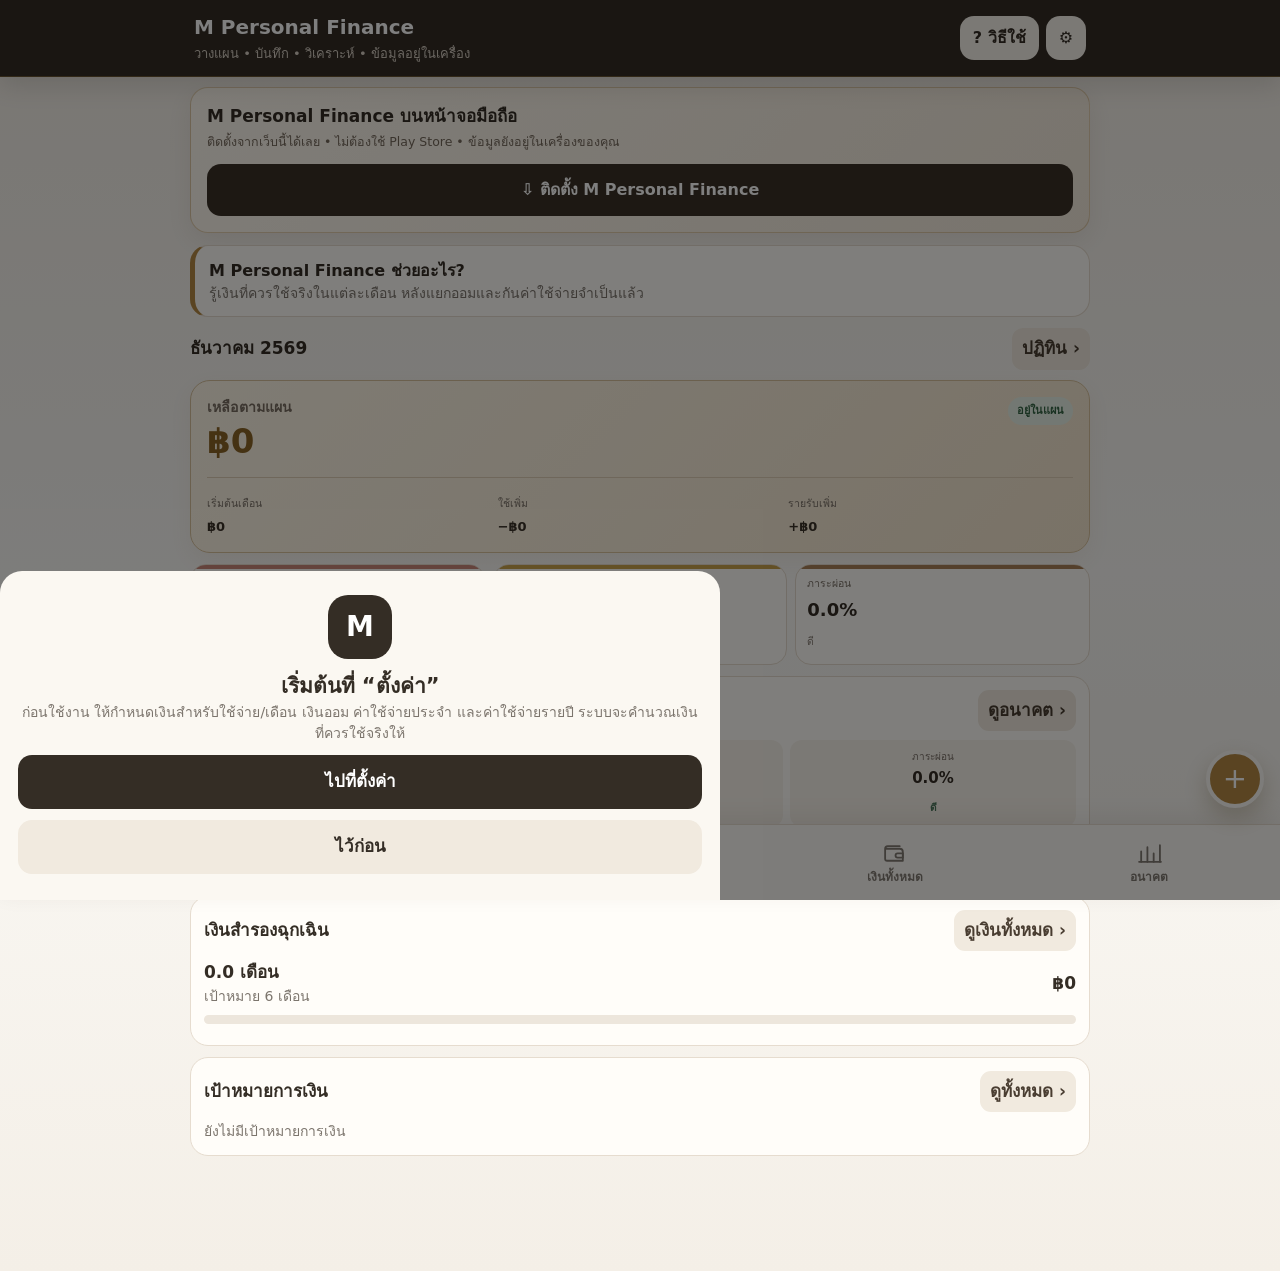
<file: index.html>
<!doctype html><html lang="th"><head><meta charset="utf-8"><meta name="viewport" content="width=device-width,initial-scale=1,viewport-fit=cover"><meta name="theme-color" content="#342d25"><meta name="apple-mobile-web-app-capable" content="yes"><meta name="apple-mobile-web-app-title" content="M Personal Finance"><link rel="manifest" href="manifest.webmanifest"><link rel="stylesheet" href="clean.css?v=6"><title>M Personal Finance</title></head><body>
<header><div class="top"><div class="brand"><b>M Personal Finance</b><small>วางแผน • บันทึก • วิเคราะห์ • ข้อมูลอยู่ในเครื่อง</small></div><div class="head-actions"><button class="icon-btn" id="guideBtn">? วิธีใช้</button><button class="icon-btn" id="settingsBtn">⚙</button></div></div></header>
<main>
<section id="dash" class="page on"><div id="mpfInstallCard" class="install-card"><div class="mpf-install-title">M Personal Finance บนหน้าจอมือถือ</div><div class="mpf-install-sub">ติดตั้งจากเว็บนี้ได้เลย • ไม่ต้องใช้ Play Store • ข้อมูลยังอยู่ในเครื่องของคุณ</div><button id="mpfInstallBtn"><span>⇩</span> ติดตั้ง M Personal Finance</button><div id="mpfInstallHelp"></div></div><div id="dashV2"></div></section>
<section id="quick" class="page"><div class="card qe-card"><h2>บันทึกรายรับ / รายจ่ายเพิ่มเติม</h2><div class="qe-sub">บันทึกเฉพาะรายการที่นอกเหนือจากรายการประจำ</div><div class="qe-type-row"><button id="eBtn" class="btn danger">− ค่าใช้จ่าย</button><button id="iBtn" class="btn soft">+ รายรับ</button></div><div class="qe-amount-label"><span>จำนวนเงิน (บาท)</span><button id="calcBtn" class="qe-calc-btn">▦ เครื่องคิดเลข</button></div><input id="qAmt" class="money amount-input" inputmode="decimal" placeholder="0.00"><label>เลือกหมวด</label><div id="qCatStrip" class="cat-strip"></div><select id="qCat" class="offscreen"></select><label class="qe-date-label">วันที่ <input id="qDate" inputmode="numeric" maxlength="10" placeholder="dd/mm/yyyy"></label><label class="qe-note-label">หมายเหตุ<input id="qNote" placeholder="เช่น กาแฟ / เติมน้ำมัน"></label><div id="dup" class="notice" style="display:none;margin-top:8px"></div><button id="saveTxBtn" class="btn dark qe-save">บันทึก</button></div><div class="card"><div class="qe-month-head"><h2>รายการรายเดือน</h2><button id="monthFold" class="qe-month-fold">▲ ย่อ</button></div><div class="quick-filters"><label>เดือน<input id="qListMonth" type="month"></label><label>ประเภท<select id="qListType"><option value="all">ทั้งหมด</option><option value="expense">ค่าใช้จ่าย</option><option value="income">รายรับ</option></select></label><label>หมวด<select id="qListCat"><option value="all">ทุกหมวด</option></select></label></div><div id="monthBody"><div id="recent"></div></div></div></section>
<section id="hist" class="page"><div id="histCalTabs"><button data-hist="calendar" class="on">ปฏิทิน</button><button data-hist="analysis">วิเคราะห์</button></div><input id="hMonth" type="month" class="offscreen"><div id="histCalCard" class="card"><div class="hc-head"><button id="hcPrev">‹</button><b id="hcTitle"></b><button id="hcNext">›</button></div><div class="hc-total"><span>รายจ่ายเพิ่มเติมเดือนนี้</span><strong id="hcTotal">฿0</strong></div><div class="hc-week"><div>อา.</div><div>จ.</div><div>อ.</div><div>พ.</div><div>พฤ.</div><div>ศ.</div><div>ส.</div></div><div id="calendarGrid" class="hc-grid"></div><div id="hcDetail" class="hc-detail"></div></div><div id="histAnalysisWrap" style="display:none"><div class="card"><div class="fold-head"><h2>สัดส่วนค่าใช้จ่าย</h2></div><div class="donut-wrap"><div id="histDonut" class="hist-donut"><div class="hist-donut-hole"><div><small>รวม</small><b>฿0</b></div></div></div><div id="histLegend"></div></div><div class="top3"><h3>Top 3 ค่าใช้จ่าย</h3><div id="top3"></div></div></div><div class="card"><h2>ค่าใช้จ่ายจริงย้อนหลัง 12 เดือน</h2><div class="trend-wrap"><div id="trendBars" class="trend-bars"></div></div></div></div></section>
<section id="position" class="page"><div id="pvCard" class="card"></div><div class="grid g2"><div class="card"><h2>เงินและทรัพย์สิน</h2><div id="assets"></div></div><div class="card"><h2>หนี้ทั้งหมด</h2><div id="debts"></div></div></div></section>
<section id="future" class="page"><div class="card" id="mpfGoalsEditor"><div class="section-head"><div><h2>เป้าหมายการเงิน</h2><div class="sub">ตั้งเป้าหมายและติดตามความคืบหน้า</div></div><button id="addGoalBtn" class="btn gold">+ เพิ่ม</button></div><div id="goalList"></div></div><div class="card" id="whatIfCard"><h2>ลองแผนก่อนตัดสินใจ • What-if</h2><div class="sub">ลองตัวเลขได้โดยไม่กระทบข้อมูลจริง</div><label>ใช้เป้าหมายจากเมนูอนาคต<select id="wfGoal"><option value="">— เลือกเป้าหมาย —</option></select></label><label>ต้องการลองเรื่องอะไร<select id="wfType"><option value="car">ซื้อรถ</option><option value="home">ซื้อ/ปลูกบ้าน</option><option value="prepay">โปะหนี้บ้าน / หนี้เดิม</option><option value="other">ภาระหนี้ใหม่อื่น ๆ</option></select></label><div id="wfNew" class="grid g2"><label>ราคา/งบทั้งหมด<input id="wfPrice" class="money" inputmode="decimal"></label><label>เงินสดที่จะจ่ายทันที<input id="wfCash" class="money" inputmode="decimal"></label><label>วงเงินกู้/หนี้ใหม่<input id="wfLoan" class="money" inputmode="decimal"></label><label>ดอกเบี้ยต่อปี (%)<input id="wfRate" type="number" step="0.01"></label><label>ระยะเวลาผ่อน (ปี)<input id="wfYears" type="number"></label><label>ค่างวดต่อเดือน<input id="wfPayment" class="money" inputmode="decimal"></label><label>ค่าใช้จ่ายเพิ่มต่อเดือน<input id="wfExtra" class="money" inputmode="decimal"></label></div><div id="wfPrepay" class="grid g2" style="display:none"><label>ยอดหนี้คงเหลือ<input id="wfDebtBalance" class="money"></label><label>ดอกเบี้ยปัจจุบันต่อปี (%)<input id="wfDebtRate" type="number"></label><label>ค่างวดปัจจุบัน/เดือน<input id="wfDebtPayment" class="money"></label><label>เงินก้อนที่จะโปะ<input id="wfPrepayCash" class="money"></label></div><div id="wfResult"></div></div></section>
</main>
<button class="fab" id="fab">+</button><nav class="tabs"><button data-p="dash" class="on"><span class="nav-ico"></span><span>ภาพรวม</span></button><button data-p="quick"><span class="nav-ico"></span><span>บันทึก</span></button><button data-p="hist"><span class="nav-ico"></span><span>ประวัติ</span></button><button data-p="position"><span class="nav-ico"></span><span>เงินทั้งหมด</span></button><button data-p="future"><span class="nav-ico"></span><span>อนาคต</span></button></nav>
<div id="guide" class="modal"><div class="sheet"><div class="modal-head"><div><h2>วิธีใช้ M Personal Finance</h2><div class="sub">เริ่มจากตั้งค่า แล้วบันทึกเฉพาะรายการจริงที่เพิ่มจากแผน</div></div><button class="btn soft" data-close="guide">ปิด</button></div><div class="settings-section"><h3>1. ตั้งค่า PLAN</h3><div class="sub">ใส่รายรับ เงินออม ค่าใช้จ่ายประจำ และค่าใช้จ่ายรายปี</div></div><div class="settings-section"><h3>2. บันทึก ACTUAL</h3><div class="sub">บันทึกเฉพาะรายรับ/รายจ่ายเพิ่มเติมที่เกิดขึ้นจริง</div></div><div class="settings-section"><h3>3. ตรวจประวัติและกราฟ</h3><div class="sub">ใช้ปฏิทินและวิเคราะห์เพื่อดูพฤติกรรมรายจ่าย</div></div></div></div>
<div id="settings" class="modal"><div class="sheet"><div class="modal-head"><div><h2>⚙ ตั้งค่าการเงิน</h2><div class="sf-title-sub">ปรับข้อมูลให้ตรงกับสถานะปัจจุบันของคุณ</div></div><button class="btn sf-close" data-close="settings">× ปิด</button></div><div class="sf-basic"><div class="sf-basic-title">ข้อมูลพื้นฐาน</div><label class="name-label">ชื่อแผน<input id="sName"></label><label>เงินสำหรับใช้จ่าย/เดือน (หลังแยกเงินออมแล้ว)<input id="sIncome" class="money"></label><label>เงินออม/ลงทุนแยก/เดือน<input id="sSaving" class="money"></label><label>เป้าหมายเงินฉุกเฉิน (เดือน)<input id="sEmerTarget" type="number" min="1" max="24"></label><div class="sf-info">ⓘ เป้าหมายเงินฉุกเฉินแนะนำโดยทั่วไป 3–6 เดือนของค่าใช้จ่ายจำเป็น</div></div><div class="sf-card card"><div class="sf-head"><div><h3>ค่าใช้จ่ายประจำ / งบต่อเดือน</h3><span class="sf-section-sub">เช่น ค่าบ้าน ค่าเดินทาง ค่าอาหาร ฯลฯ</span></div><button id="addPlanBtn" class="btn gold">+ เพิ่ม</button><button class="btn soft sf-toggle" data-fold="plans">▼ เปิดดู</button></div><div id="plans" hidden><div id="planList"></div></div></div><div class="sf-card card"><div class="sf-head"><div><h3>ค่าใช้จ่ายรายปี</h3><span class="sf-section-sub">เช่น ประกัน ภาษี ท่องเที่ยว ฯลฯ</span></div><button id="addAnnualBtn" class="btn gold">+ เพิ่ม</button><button class="btn soft sf-toggle" data-fold="annuals">▼ เปิดดู</button></div><div id="annuals" hidden><div id="annualList"></div></div></div><div class="sf-backup-card"><div class="sf-backup-title">สำรองและกู้คืนข้อมูล</div><div class="sf-backup-row"><button id="backupBtn" class="btn soft">⇩ สำรองข้อมูลลงเครื่อง</button><label class="restore-label btn soft">⇧ กู้คืนข้อมูลจากไฟล์<input id="restore" type="file" accept="application/json"></label></div><div class="sf-backup-note">ควรสำรองไว้เป็นระยะ โดยเฉพาะก่อนเปลี่ยนเครื่องหรือล้างข้อมูล Browser</div></div><button id="saveSettingsBtn" class="btn dark sf-save-primary">บันทึกการตั้งค่า</button></div></div>
<div id="peModal" class="modal"><div class="sheet"><div class="modal-head"><h2 id="peTitle"></h2><button class="btn soft" data-close="peModal">ปิด</button></div><div id="peFields"></div><button id="peSave" class="btn dark save-wide">บันทึก</button></div></div>
<div id="mpfGoalModal" class="modal"><div class="sheet"><div class="modal-head"><div><h2 id="goalModalTitle">เพิ่มเป้าหมายการเงิน</h2><div class="sub">ตัวเลขจะแสดง , หลักพันอัตโนมัติ</div></div><button class="btn soft" data-close="mpfGoalModal">ปิด</button></div><label>ชื่อเป้าหมาย<input id="mpfGoalName"></label><label>ยอดเป้าหมาย (บาท)<input id="mpfGoalTarget" class="money"></label><label>มีเงินสำหรับเป้าหมายนี้แล้ว (บาท)<input id="mpfGoalCurrent" class="money"></label><button id="saveGoalBtn" class="btn dark save-wide">บันทึก</button></div></div>
<div id="calcModal" class="modal calc-modal"><div class="sheet"><div class="modal-head"><h2>เครื่องคิดเลข</h2><button class="btn soft" data-close="calcModal">ปิด</button></div><div id="calcDisplay" class="calc-display">0</div><div id="calcResult" class="calc-result"></div><div id="calcKeys" class="calc-keys"></div></div></div>
<div id="mpfFirstStart" class="modal"><div class="sheet first-sheet"><div class="welcome-icon">M</div><h2>เริ่มต้นที่ “ตั้งค่า”</h2><div class="sub">ก่อนใช้งาน ให้กำหนดเงินสำหรับใช้จ่าย/เดือน เงินออม ค่าใช้จ่ายประจำ และค่าใช้จ่ายรายปี ระบบจะคำนวณเงินที่ควรใช้จริงให้</div><button id="firstStartSettingsBtn" class="btn dark save-wide">ไปที่ตั้งค่า</button></div></div>
<script>document.getElementById('calcKeys').innerHTML=['C','⌫','÷','×','7','8','9','-','4','5','6','+','1','2','3','.','0','00','(',')','='].map(k=>`<button class="calc-key ${/[÷×+\-]/.test(k)?'op':''} ${k==='='?'equal':''}" data-key="${k}">${k}</button>`).join('')+'<button class="calc-key calc-use" data-key="use">ใช้ยอดนี้</button>';</script><script src="clean-app.js?v=6"></script><script src="clean-history.js?v=6"></script><script src="clean-parity.js?v=6"></script><script src="clean-future-guide-parity.js?v=1"></script></body></html>
</file>
<file: clean.css>
:root{--ink:#342d25;--gold:#b58a45;--bg:#f6f1e9;--paper:#fffdf9;--line:#e5dccf;--muted:#7c756d;--red:#9b4c46;--green:#4e755d;--soft:#f1eadf}*{box-sizing:border-box}html{background:var(--bg);font-size:17px}body{margin:0;background:linear-gradient(180deg,#f4efe7 0,#fbfaf7 45%,#f4efe7 100%);font-family:system-ui,-apple-system,"Segoe UI",Tahoma,sans-serif;color:var(--ink);padding-bottom:94px;line-height:1.5}button,input,select{font:inherit}button{cursor:pointer}header{position:sticky;top:0;z-index:40;background:var(--ink);color:#fff;border-bottom:1px solid #b58a4566;box-shadow:0 8px 24px rgba(52,45,37,.14)}.top{max-width:920px;margin:auto;padding:12px 14px;display:flex;align-items:center;justify-content:space-between;gap:10px}.brand b{font-size:20px}.brand small{display:block;color:#d9d0c5;margin-top:2px;font-size:13px}.head-actions{display:flex;gap:7px}.icon-btn,.btn{border:0;border-radius:14px;padding:10px 13px;font-weight:800;font-size:16px}.icon-btn{background:#f8f3eb;color:var(--ink)}.btn.gold{background:var(--gold);color:#fff}.btn.dark{background:var(--ink);color:#fff}.btn.soft{background:var(--soft);color:var(--ink)}.btn.danger{background:#f5e7e5;color:var(--red)}main{max-width:920px;margin:auto;padding:10px}.page{display:none}.page.on{display:block}.card{background:var(--paper);border:1px solid var(--line);border-radius:18px;padding:14px;margin-bottom:12px;box-shadow:0 10px 26px rgba(89,74,56,.06)}h2,h3{margin:0;color:var(--ink)}h2{font-size:21px}h3{font-size:18px}.sub{font-size:14px;line-height:1.5;color:var(--muted)}.section-head,.row,.modal-head{display:flex;align-items:center;justify-content:space-between;gap:10px}.section-head{margin-bottom:10px}.row{padding:8px 0;border-bottom:1px dashed #eee6dd;font-size:16px}.row:last-child{border-bottom:0}.grid{display:grid;gap:10px}.g2{grid-template-columns:repeat(2,minmax(0,1fr))}.status-good{color:var(--green)}.status-bad{color:var(--red)}label{display:block;font-weight:750;font-size:14px;margin-top:9px}input,select{width:100%;min-height:50px;margin-top:5px;border:1px solid #d9cfc2;border-radius:14px;background:#fffdf9;color:var(--ink);padding:10px 12px;font-size:17px}input:focus,select:focus{outline:0;border-color:var(--gold);box-shadow:0 0 0 3px rgba(181,138,69,.13)}.money{text-align:right}.offscreen{position:absolute!important;left:-9999px!important;width:1px!important;height:1px!important;opacity:0!important}.item{border:1px solid var(--line);border-radius:17px;padding:11px;margin-top:8px;background:#fffdfa}.item-actions{display:flex;gap:6px;justify-content:flex-end;margin-top:5px}.empty{padding:14px 0;text-align:center}.notice{background:#f8f0df;color:#76591e;border:1px solid #e7d4ad;border-radius:13px;padding:10px;font-size:14px;line-height:1.5}.notice.ok{background:#edf2ee;color:#45624f;border-color:#d9e7dc}.save-wide{width:100%;min-height:54px;margin-top:11px;font-size:17px}.tx-right{text-align:right}.tx-del{display:block;margin:6px 0 0 auto;padding:6px 9px;font-size:12px}.tabs{position:fixed;left:0;right:0;bottom:0;z-index:50;display:grid;grid-template-columns:repeat(5,1fr);gap:3px;background:rgba(252,250,246,.985);border-top:1px solid var(--line);box-shadow:0 -7px 22px rgba(63,52,41,.08);padding:7px 5px calc(7px + env(safe-area-inset-bottom));min-height:76px}.tabs button{border:0;background:transparent;color:#827b73;border-radius:15px;padding:5px 2px;font-size:12px;font-weight:800;line-height:1.15}.tabs button.on{background:#eee5d8;color:var(--ink)}.nav-ico{display:flex;height:29px;align-items:center;justify-content:center;margin-bottom:2px}.nav-ico svg{width:25px;height:25px}.fab{position:fixed;right:16px;bottom:92px;z-index:55;width:58px;height:58px;border-radius:50%;border:4px solid #fcfaf6;background:var(--gold);color:#fff;font-size:29px;box-shadow:0 10px 22px rgba(101,74,27,.24)}.install-card{background:linear-gradient(135deg,#fffaf1,#f3eadc);border:1px solid rgba(177,132,60,.35);border-radius:18px;padding:16px;margin:0 0 12px;box-shadow:0 8px 24px rgba(74,56,38,.08)}.mpf-install-title{font-weight:900;font-size:17px;margin-bottom:4px}.mpf-install-sub{font-size:12.5px;color:#74685b;margin-bottom:12px}.install-card button{width:100%;border:0;border-radius:14px;padding:14px 16px;font-size:16px;font-weight:900;background:#3b3127;color:#fff}.install-card #mpfInstallHelp{display:none;margin-top:10px;padding:12px;border-radius:12px;background:#fff;border:1px solid rgba(177,132,60,.25);font-size:12.5px}.install-card #mpfInstallHelp.show{display:block}.dv2-purpose{background:#fffdf9;border:1px solid #e6dccf;border-left:5px solid #b58a45;border-radius:18px;padding:12px 14px;margin-bottom:11px}.dv2-purpose b{font-size:16px}.dv2-month{display:flex;align-items:center;justify-content:space-between;gap:8px;margin-bottom:10px}.dv2-month b{font-size:17px}.dv2-month button,.dv2-link{border:0;background:#f1eadf;color:#493d31;border-radius:11px;padding:8px 10px;font-weight:800}.dv2-hero{background:linear-gradient(135deg,#fff8e9,#f4e6cf);border:1px solid #d8c29d;border-radius:20px;padding:16px;margin-bottom:11px;box-shadow:0 8px 22px #8a6a3512}.dv2-hero-top{display:flex;justify-content:space-between;align-items:flex-start;gap:8px}.dv2-hero small{display:block;color:#786d61;font-weight:700}.dv2-hero strong{display:block;font-size:34px;color:#8b6427;line-height:1.1;margin:5px 0}.dv2-pill{padding:6px 9px;border-radius:999px;font-size:11px;font-weight:900;background:#eee4d6;color:#6b5841}.dv2-pill.good{background:#e7f2e8;color:#356545}.dv2-pill.warn{background:#f8edd6;color:#8b6327}.dv2-pill.bad{background:#f6dfdc;color:#8a3f37}.dv2-hero-meta{display:grid;grid-template-columns:repeat(3,1fr);gap:6px;margin-top:12px;padding-top:11px;border-top:1px solid #dfcfb8}.dv2-hero-meta span{font-size:10.5px;color:#7c7369}.dv2-hero-meta b{display:block;font-size:13px;color:#3b3229;margin-top:2px}.dv2-kpis{display:grid;grid-template-columns:repeat(3,1fr);gap:8px;margin-bottom:11px}.dv2-kpi{background:#fffdf9;border:1px solid #e6dccf;border-radius:16px;padding:11px;position:relative;overflow:hidden}.dv2-kpi:before{content:"";position:absolute;left:0;top:0;right:0;height:4px;background:#c8a24d}.dv2-kpi:first-child:before{background:#c98779}.dv2-kpi:last-child:before{background:#aa8258}.dv2-kpi small{display:block;color:#7c7369;font-size:10.5px}.dv2-kpi b{display:block;font-size:18px;margin:4px 0}.dv2-kpi em{font-style:normal;font-size:10.5px;color:#8a8178}.dv2-sec{background:#fffdf9;border:1px solid #e6dccf;border-radius:18px;padding:13px;margin-bottom:11px}.dv2-head{display:flex;justify-content:space-between;align-items:center;gap:8px;margin-bottom:9px}.dv2-head b{font-size:17px}.dv2-health{display:grid;grid-template-columns:repeat(3,1fr);gap:7px}.dv2-health>div{background:#f8f3eb;border-radius:12px;padding:9px;text-align:center}.dv2-health small{display:block;color:#7a7168;font-size:10px}.dv2-health b{display:block;font-size:15px;margin:3px 0}.dv2-status{font-size:10px;font-weight:800}.dv2-status.good{color:#49745a}.dv2-status.warn{color:#9a6b26}.dv2-status.bad{color:#93453e}.dv2-alert{margin-top:9px;border-radius:12px;padding:9px 10px;font-size:11.5px;line-height:1.45;background:#f8f0df;color:#725628}.dv2-alert.bad{background:#f7e4e1;color:#853e37}.dv2-row{display:flex;justify-content:space-between;gap:10px;align-items:center}.dv2-progress{height:9px;background:#ede6dc;border-radius:999px;overflow:hidden;margin:8px 0}.dv2-progress i{display:block;height:100%;background:#b58a45}.dv2-goal-name{font-weight:850}.dv2-goal-meta{font-size:11px;color:#82796f;margin-top:3px}.goal-row+.goal-row{margin-top:11px}.qe-card>h2{margin-bottom:2px}.qe-sub{font-size:12px;color:#8a8178;margin-bottom:13px}.qe-type-row{display:grid;grid-template-columns:1fr 1fr;gap:8px}.qe-amount-label{display:flex;justify-content:space-between;align-items:center;font-weight:850;margin:13px 0 6px}.qe-calc-btn{border:1px solid #e4d9ca;background:#f1eadf;color:#342d25;border-radius:12px;padding:8px 11px;font-size:13px;font-weight:850}.amount-input{font-size:28px;font-weight:850;padding:14px 16px;height:62px}.qe-date-label,.qe-note-label{font-weight:850}.qe-save{width:100%;height:54px;font-size:18px;border-radius:13px;margin-top:11px}.qe-month-head{display:flex;align-items:center;justify-content:space-between;gap:8px}.qe-month-fold{border:0;background:#f1eadf;color:#342d25;border-radius:12px;padding:9px 12px;font-weight:800}.quick-filters{display:grid;grid-template-columns:1.1fr .9fr 1fr;gap:8px;margin:10px 0}.cat-strip{display:flex;gap:12px;overflow-x:auto;padding:9px 1px 14px;scrollbar-width:none}.cat-chip{flex:0 0 82px;width:82px;min-height:100px;border:0;background:transparent;border-radius:14px;padding:8px 4px 7px;color:#5e5750;font-size:14px;font-weight:700;white-space:normal}.cat-chip .ico{width:52px;height:52px;color:#8a672f;display:flex;align-items:center;justify-content:center;margin:0 auto 5px}.cat-chip .ico svg{width:36px;height:36px}.cat-chip.on{background:#f4ead9;color:#342d25;box-shadow:inset 0 -3px 0 #b58a45}#histCalTabs{display:grid;grid-template-columns:1fr 1fr;gap:7px;margin:0 0 12px;padding:5px;background:#f1eadf;border-radius:16px}#histCalTabs button{border:0;border-radius:12px;padding:10px;font-weight:800;background:transparent;color:#756d64}#histCalTabs button.on{background:#fffdf9;color:#342d25;box-shadow:0 2px 8px #594a3814}.hc-head{display:flex;align-items:center;justify-content:space-between;gap:8px;margin-bottom:10px}.hc-head button{width:42px;height:42px;border:0;border-radius:12px;background:#f1eadf;color:#342d25;font-size:22px}.hc-head b{font-size:19px}.hc-total{padding:10px 12px;margin-bottom:12px;background:#f8f0df;border:1px solid #ead8b5;border-radius:14px;display:flex;justify-content:space-between;align-items:center;color:#755a2a}.hc-week,.hc-grid{display:grid;grid-template-columns:repeat(7,minmax(0,1fr))}.hc-week div{text-align:center;color:#8a8178;font-size:12px;font-weight:800;padding:5px 0}.hc-day{min-height:67px;border:0;background:transparent;padding:5px 2px;border-radius:12px;text-align:center;color:#342d25}.hc-num{display:block;font-weight:800;font-size:14px}.hc-amt{display:block;margin-top:5px;color:#9b4c46;font-size:10.5px;font-weight:800;white-space:nowrap;overflow:hidden;text-overflow:ellipsis}.hc-dot{display:block;width:4px;height:4px;border-radius:50%;background:#b58a45;margin:3px auto 0}.hc-detail{margin-top:12px;padding-top:11px;border-top:1px solid #eee6dd}.hc-detail-head{display:flex;justify-content:space-between;align-items:end;margin-bottom:5px}.donut-wrap{display:grid;grid-template-columns:minmax(150px,190px) 1fr;gap:14px;align-items:center;margin-top:12px}.hist-donut{width:180px;height:180px;border-radius:50%;margin:auto;position:relative;background:#e5e7eb}.hist-donut-hole{position:absolute;inset:35px;background:#fffdf9;border-radius:50%;display:flex;align-items:center;justify-content:center;text-align:center}.legend-row{display:grid;grid-template-columns:14px 1fr auto;gap:8px;align-items:center;padding:6px 0}.legend-dot{width:11px;height:11px;border-radius:50%}.top3{margin-top:12px;border-top:1px dashed #e5e7eb;padding-top:8px}.trend-wrap{overflow-x:auto;margin-top:12px}.trend-bars{height:240px;min-width:650px;display:grid;grid-template-columns:repeat(12,1fr);gap:8px;align-items:end;padding:10px}.trend-col{height:100%;display:flex;flex-direction:column;justify-content:flex-end;align-items:center}.trend-col i{display:block;width:min(30px,65%);background:#b58a45;border-radius:7px 7px 2px 2px}.trend-col span,.trend-col small{font-size:10px;color:#70685f}.pv-net{background:linear-gradient(135deg,#fffdf9,#f6eddf);border:1px solid #e4d7c4;border-radius:17px;padding:15px;margin-bottom:12px}.pv-net small{display:block;color:#746b61;font-weight:700}.pv-net strong{display:block;color:#8b6427;font-size:30px;line-height:1.15;margin:5px 0 11px}.pv-two{display:grid;grid-template-columns:1fr 1fr;gap:8px}.pv-mini{border-top:1px solid #e8dfd4;padding-top:9px}.pv-mini span{display:block;color:#756c62;font-size:12px}.pv-mini b{display:block;font-size:17px;margin-top:3px}.pv-mini.debt b{color:#7b3932}.pv-title{font-weight:900;font-size:18px;margin:2px 0 10px}.pv-bars{height:174px;display:grid;grid-template-columns:repeat(3,1fr);gap:14px;align-items:end;padding:12px 8px 0;border-bottom:1px solid #cfc4b6}.pv-col{height:100%;display:flex;flex-direction:column;justify-content:flex-end;align-items:center}.pv-val{font-weight:900;font-size:12px;margin-bottom:5px}.pv-bar{width:70%;min-height:5px;border-radius:9px 9px 0 0;overflow:hidden;display:flex;flex-direction:column-reverse}.pv-bar.asset{background:#e6c77e}.pv-bar.debt{background:#7b4037}.pv-bar.net{background:#b58a45}.pv-seg.cash,.pv-dot.cash{background:#f3dfaa}.pv-seg.invest,.pv-dot.invest{background:#d9b45d}.pv-seg.personal,.pv-dot.personal{background:#b88936}.pv-seg.short,.pv-dot.short{background:#b87862}.pv-seg.long,.pv-dot.long{background:#7b4037}.pv-dot.net{background:#b58a45}.pv-lbl{font-size:12px;font-weight:800;margin-top:6px}.pv-legend{display:grid;grid-template-columns:1fr 1fr;gap:7px 12px;margin-top:13px}.pv-leg{display:flex;align-items:center;justify-content:space-between;gap:7px;font-size:11.5px;color:#655d54}.pv-leg span:first-child{display:flex;align-items:center;gap:6px}.pv-dot{width:9px;height:9px;border-radius:50%;flex:0 0 9px}.pv-note{font-size:11px;color:#8a8177;margin-top:9px}.pv-actions-title{font-size:17px;font-weight:900;margin:15px 0 9px}.pv-actions{display:grid;grid-template-columns:1fr 1fr;gap:9px}.pv-actions .btn{min-height:54px}#whatIfCard>.sub{margin-bottom:9px}.what-result{background:#fffdf9;border:1px solid #e5dccf;border-radius:16px;padding:11px;margin-top:9px}.modal{position:fixed;inset:0;z-index:100;background:rgba(0,0,0,.5);display:none;align-items:flex-end}.modal.on{display:flex}.sheet{width:min(720px,100%);max-height:92vh;overflow:auto;background:#fbf8f2;border-radius:22px 22px 0 0;padding:0 14px 20px}.modal-head{position:sticky;top:0;z-index:3;background:#fbf8f2f7;padding:12px 0 11px;border-bottom:1px solid var(--line);margin-bottom:12px}.sf-title-sub{font-size:12.5px;color:#7e756b}.sf-close{background:#fffaf1!important;color:#8a672f!important;border:1px solid #c9a35f!important;min-width:76px;min-height:45px}.sf-basic{background:#fffdf9;border:1px solid #e5dccf;border-radius:18px;padding:12px;margin-bottom:10px}.sf-basic-title{font-size:17px;font-weight:900;margin-bottom:9px}.sf-basic label:not(.name-label){display:grid;grid-template-columns:minmax(0,1fr) minmax(112px,38%);gap:9px;align-items:center}.sf-basic label:not(.name-label) input{margin:0;text-align:right}.sf-info{margin-top:8px;background:#f5f0e7;border-radius:12px;padding:8px 10px;font-size:12px;color:#746b61}.sf-head{display:flex;align-items:center;gap:8px;min-height:50px}.sf-head>div{flex:1}.sf-section-sub{display:block;font-size:11.5px;color:#857c72;font-weight:500;margin-top:3px}.sf-toggle{white-space:nowrap;min-width:86px}.sf-backup-card{background:#fffdf9;border:1px solid #e5dccf;border-radius:17px;padding:12px;margin:10px 0}.sf-backup-title{font-size:16.5px;font-weight:900;margin-bottom:9px}.sf-backup-row{display:grid;grid-template-columns:1fr 1fr;gap:8px}.restore-label{margin:0;display:flex;align-items:center;justify-content:center;text-align:center}.restore-label input{display:none}.sf-backup-note{font-size:11.5px;color:#82796f;line-height:1.4;margin-top:8px}.sf-save-primary{width:100%;min-height:54px;margin-top:10px;font-size:17px}.calc-modal{z-index:120}.calc-display{min-height:64px;border:1px solid #d9cec0;background:#fffdf9;border-radius:14px;padding:12px 14px;text-align:right;font-size:26px;font-weight:850}.calc-result{text-align:right;color:#8a672f;font-weight:800;min-height:24px;margin:4px}.calc-keys{display:grid;grid-template-columns:repeat(4,1fr);gap:8px;margin-top:8px}.calc-key{min-height:50px;border:0;border-radius:13px;background:var(--soft);font-size:18px;font-weight:850}.calc-key.op{background:#eadcc7}.calc-key.equal{background:var(--ink);color:#fff}.calc-use{grid-column:1/-1;background:var(--gold);color:#fff}.first-sheet{text-align:center;padding:24px 18px 26px}.welcome-icon{width:64px;height:64px;border-radius:20px;background:#342d25;color:#fff;display:grid;place-items:center;margin:0 auto 12px;font-size:28px;font-weight:900}.toast{position:fixed;left:50%;bottom:104px;transform:translateX(-50%);z-index:150;background:#e9f5e8;color:#29633b;border:1px solid #cfe6d0;border-radius:14px;padding:10px 15px;font-weight:800;box-shadow:0 7px 24px #0002;white-space:nowrap}@media(max-width:650px){.brand small{display:none}.g2{grid-template-columns:1fr}.quick-filters{grid-template-columns:1fr 1fr}.quick-filters label:first-child{grid-column:1/-1}.donut-wrap{grid-template-columns:1fr}.cat-chip{flex-basis:78px;width:78px}.cat-chip .ico{width:50px;height:50px}.cat-chip .ico svg{width:34px;height:34px}}@media(max-width:420px){.top{padding:10px}.icon-btn{padding:9px 10px}.dv2-hero strong{font-size:30px}.dv2-kpis,.dv2-health{gap:5px}.dv2-kpi{padding:9px 7px}.dv2-kpi b{font-size:16px}.sf-basic label:not(.name-label){grid-template-columns:minmax(0,1fr) 118px;font-size:13px}.sf-backup-row{grid-template-columns:1fr 1fr}}
</file>
